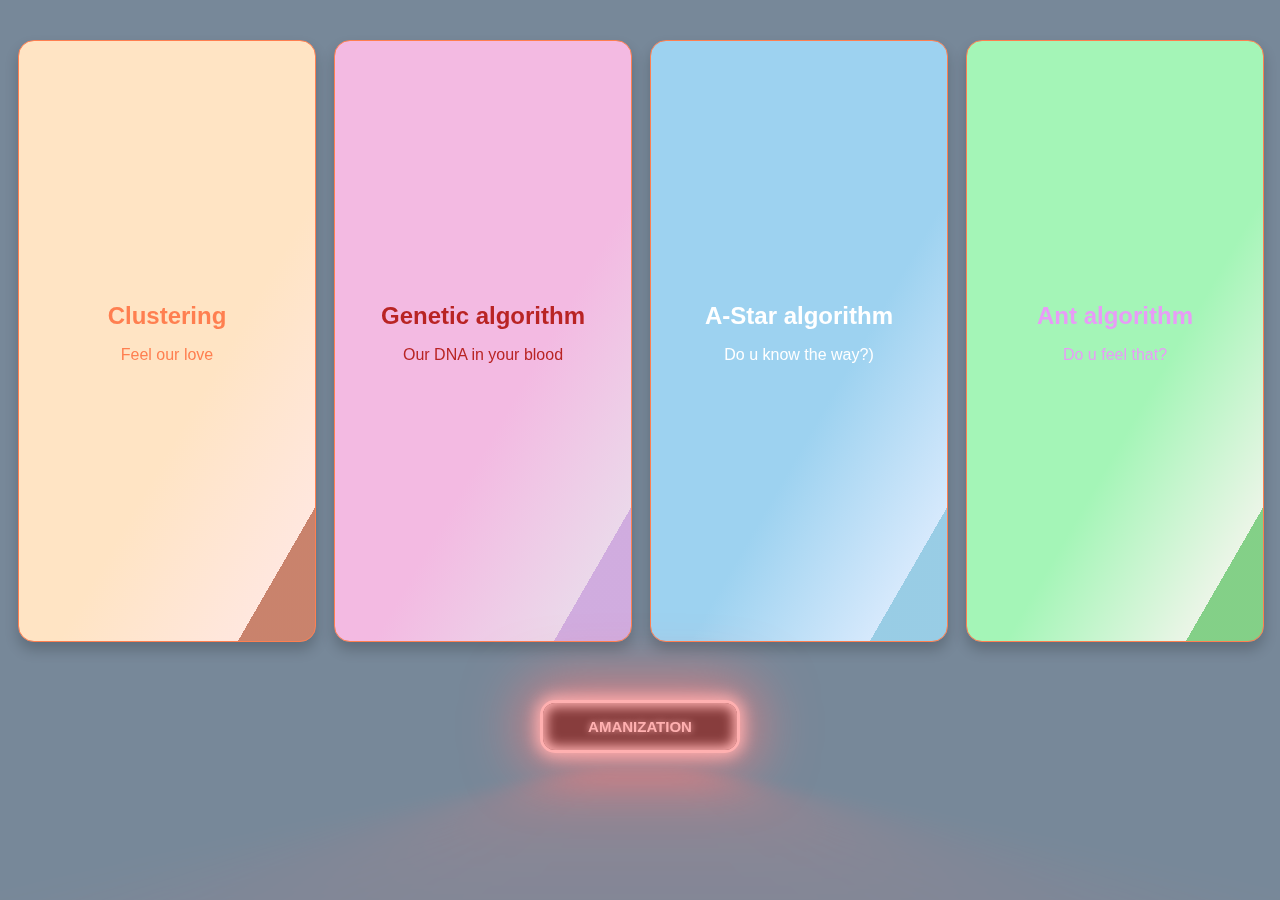
<file: project/index.html>
<!DOCTYPE html>
<html lang="en">

<head>
	<title>Главная страница</title>
	<link rel="stylesheet" href="https://cdnjs.cloudflare.com/ajax/libs/font-awesome/4.7.0/css/font-awesome.min.css">
	<link rel="stylesheet" href="https://cdnjs.cloudflare.com/ajax/libs/font-awesome/4.7.0/css/font-awesome.min.css">
	<meta charset="UTF-8">
	<link rel="stylesheet" href="css/stylesMain.css">
	
</head>
<body>
	<div class="diving">
		<div style="cursor: pointer;"onclick="window.location='k/project/clusters.html';" class="flip-card">
    		<div class="flip-card-inner">
        		<div id = "Clustering" class="flip-card-front">
            		<p class="title">Clustering</p>
            		<p>Feel our love</p>
        		</div>
        		<div id="secondCluster" class="flip-card-back">
            		<p class="title">Author</p>
            		<p>Maksyutov Ruslan</p>
        		</div>
    		</div>
		</div>
		<div style="cursor: pointer;"onclick="window.location='Genetic/genetic.html';" class="flip-card">
    		<div class="flip-card-inner">
        		<div id="Genetic" class="flip-card-front">
            		<p class="title">Genetic algorithm</p>
            		<p>Our DNA in your blood</p>
        		</div>
        		<div id="GeneticTwo" class="flip-card-back">
            		<p class="title">Author</p>
            		<p>Reschikov Dmitriy</p>
        		</div>
    		</div>
		</div>
		<div style="cursor: pointer;"onclick="window.location='AStar/AStar.html';" class="flip-card">
    		<div class="flip-card-inner">
        		<div id="Astar" class="flip-card-front">
            		<p class="title">A-Star algorithm</p>
            		<p>Do u know the way?)</p>
        		</div>
        		<div id="AstarSex" class="flip-card-back">
            		<p class="title">Author</p>
            		<p>Bauer Artyom</p>
        		</div>
    		</div>
		</div>
		<div style="cursor: pointer;"onclick="window.location='murav/project/murav.html';" class="flip-card">
    		<div class="flip-card-inner">
        		<div id="Ant" class="flip-card-front" >
            		<p class="title">Ant algorithm</p>
            		<p>Do u feel that?</p>
        		</div>
        		<div id="secondAnt" class="flip-card-back">
            		<p class="title">Author</p>
            		<p>Maksyutov Ruslan</p>
        		</div>
    		</div>
		</div>
	</div>
	<video id="video-background" preload="auto" loop muted>
		<source src="video/aman.mp4" type="video/mp4">
	</video>
	<button id="toggle-btn">AMANIZATION</button>
	<script src="js/video.js"></script>
	<script src="js/music.js"></script>
</body>
</html>
</file>
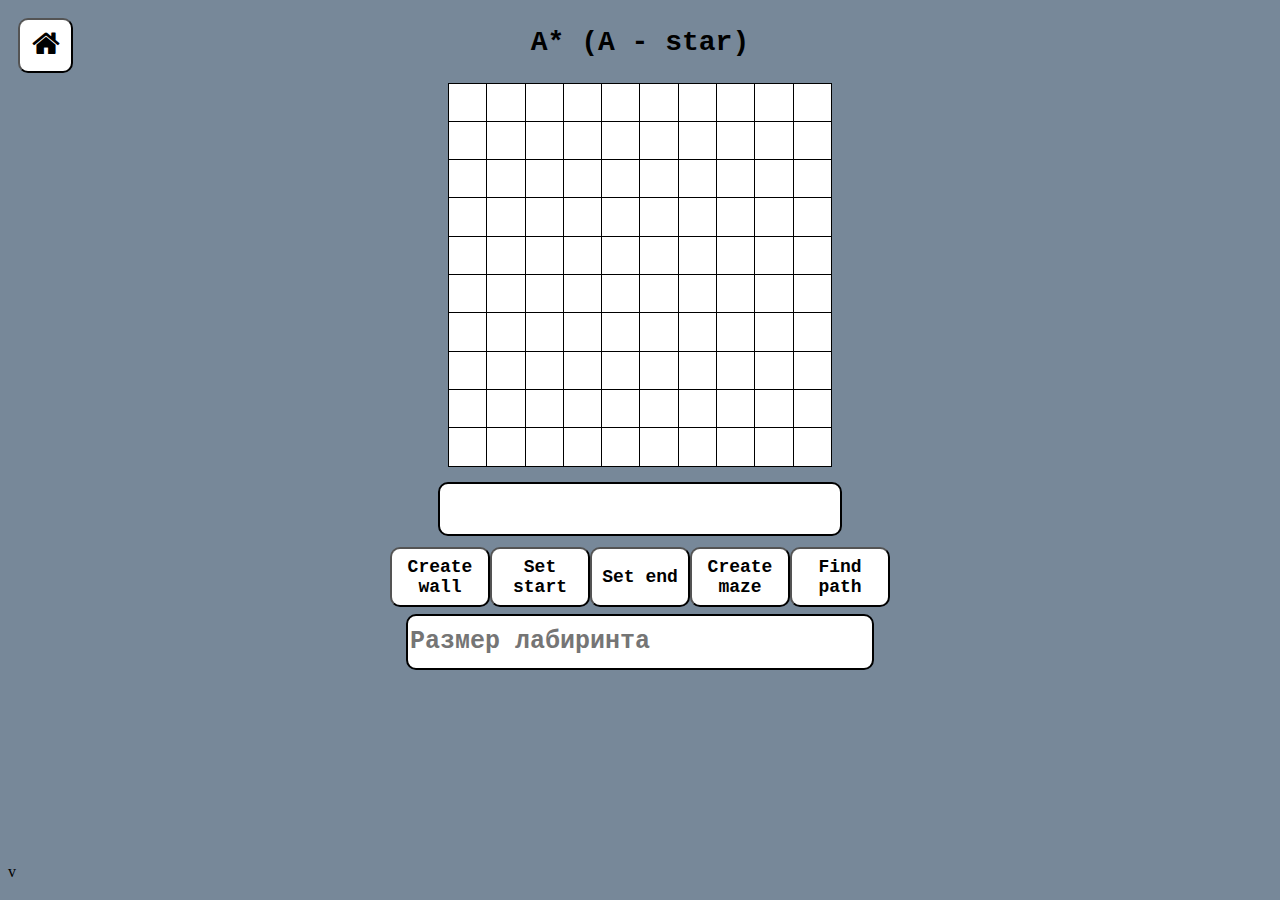
<file: project/AStar/AStar.html>
<!DOCTYPE html>
<html lang="ru">
<link rel="stylesheet" href="https://cdnjs.cloudflare.com/ajax/libs/font-awesome/4.7.0/css/font-awesome.min.css">
<head>
    <meta charset="UTF-8">
    <title>aStar</title>
    <link rel="stylesheet" href="displayElements.css">
    <link rel="stylesheet" href="controlElements.css">
</head>
<body>
<a href="../../index.html">
    <button id="homeBtn">
        <i class="fa fa-home"></i>
    </button>
</a>
<div class="container">
    <h1 id="aStar">A* (A - star)</h1>
    <table id="myTable" class=table></table>
    <div id="textArea"></div>
    <div id="buttons">
        <button id="createWallModeBtn">Create wall</button>
        <button id="setStartBtn"> Set start</button>
        <button id="setEndBtn"> Set end</button>
        <button id="createMazeBtn">Create maze</button>
        <button id="findPathBtn">Find path</button>
    </div>
    <script src="AStar.js"></script>
    <input placeholder="Размер лабиринта" type="number" id="myNumberInput" onkeydown="if(event.keyCode===13) createTable()">
</div>
</body>
</html>
v
</file>
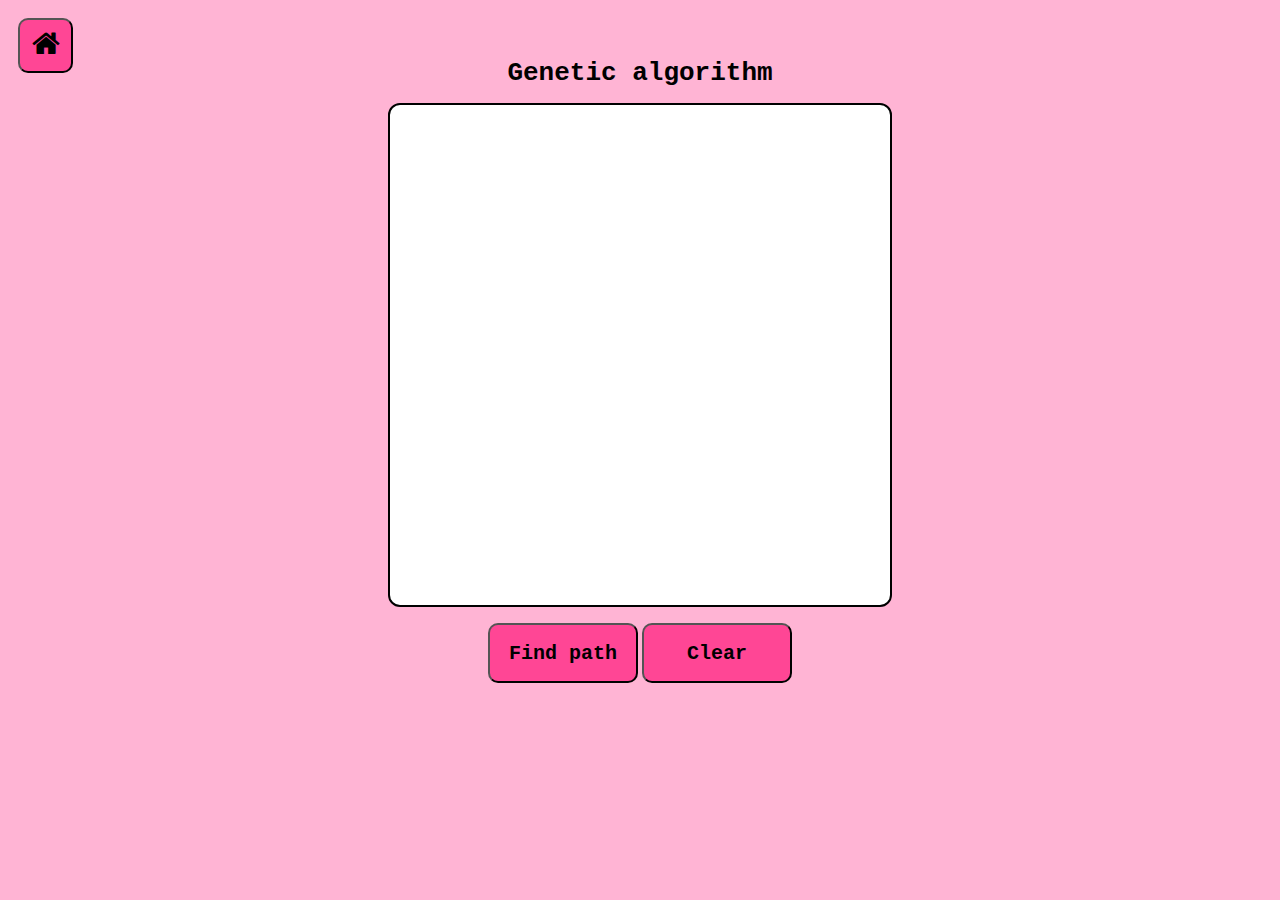
<file: project/Genetic/genetic.html>
<!DOCTYPE html>
<html lang="en">
<link rel="stylesheet" href="https://cdnjs.cloudflare.com/ajax/libs/font-awesome/4.7.0/css/font-awesome.min.css">
<head>
    <meta charset="UTF-8">
    <title>Genetic</title>
    <link rel="stylesheet" href="geneticStyles.css">
    <div></div>
</head>
<body>
    <a href="../../index.html">
        <button id="homeBtn">
            <i class="fa fa-home"></i>
    </button>
    </a>
    <div id="blockBody">
        <div id = "mainAlg">Genetic algorithm</div>
        <canvas id="canvas" width="500" height="500">
            Your browser does not support the HTML5 canvas tag.
        </canvas>
        <div class="btn">
            <button onclick="geneticAlgorithm();" type="button" id="Result">Find path</button>
            <button onclick="erase();" type="button" id="Erase">Clear</button>
        </div>
        <div id="output">
            <p class="thead"></p>
        </div>
    </div>
    <script src = "geneticScript.js"></script>
</body>
</html>
</file>
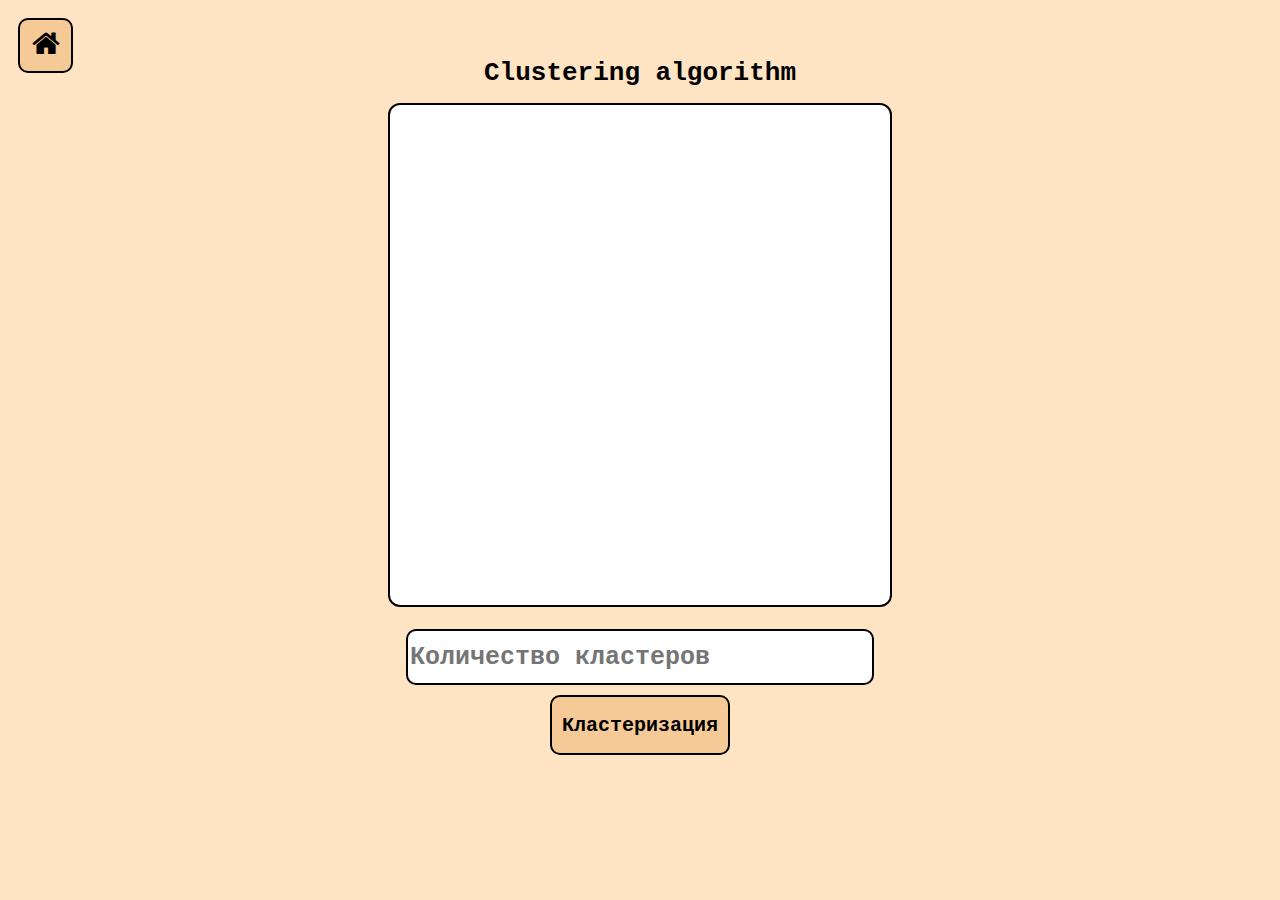
<file: project/k/project/clusters.html>
<!DOCTYPE html>

<html lang="ru">

	<head>

		<title>Кластеризация</title>

		<meta http-equiv="Content-type" content="text/html;charset=UTF-8" />
        <link rel="stylesheet" href="css/style.css">
	</head>

	<header>

		<link rel="stylesheet" href="https://cdnjs.cloudflare.com/ajax/libs/font-awesome/4.7.0/css/font-awesome.min.css">
		<div style="cursor: pointer;"onclick="window.location='../../index.html';">
			<button class="butn"><i class="fa fa-home"></i></button>
		</div>
	</header>
	<body>
		<div id="clustering">
		<div id = "mainAlg">Clustering algorithm</div>
		<div id="point-container"></div>
		<div><input placeholder="Количество кластеров" id="num-clusters" class="input" name="num-clusters" type="number" minlength="1"></div>
			<div>
				<button id="clusterize-button" type="button" class="btn">
					<strong>Кластеризация</strong>
					<div id="container-stars">
					  <div id="stars"></div>
					</div>
					<div id="glow">
					  <div class="circle"></div>
					  <div class="circle"></div>
					</div>
				  </button>
		</div>
	</div>
        <script type="module" src="js/app.js"></script>
        <script type="module" src="js/kMiddle.js"></script>
        <script type="module" src="js/script.js"></script>
	</body>
</html>
</file>
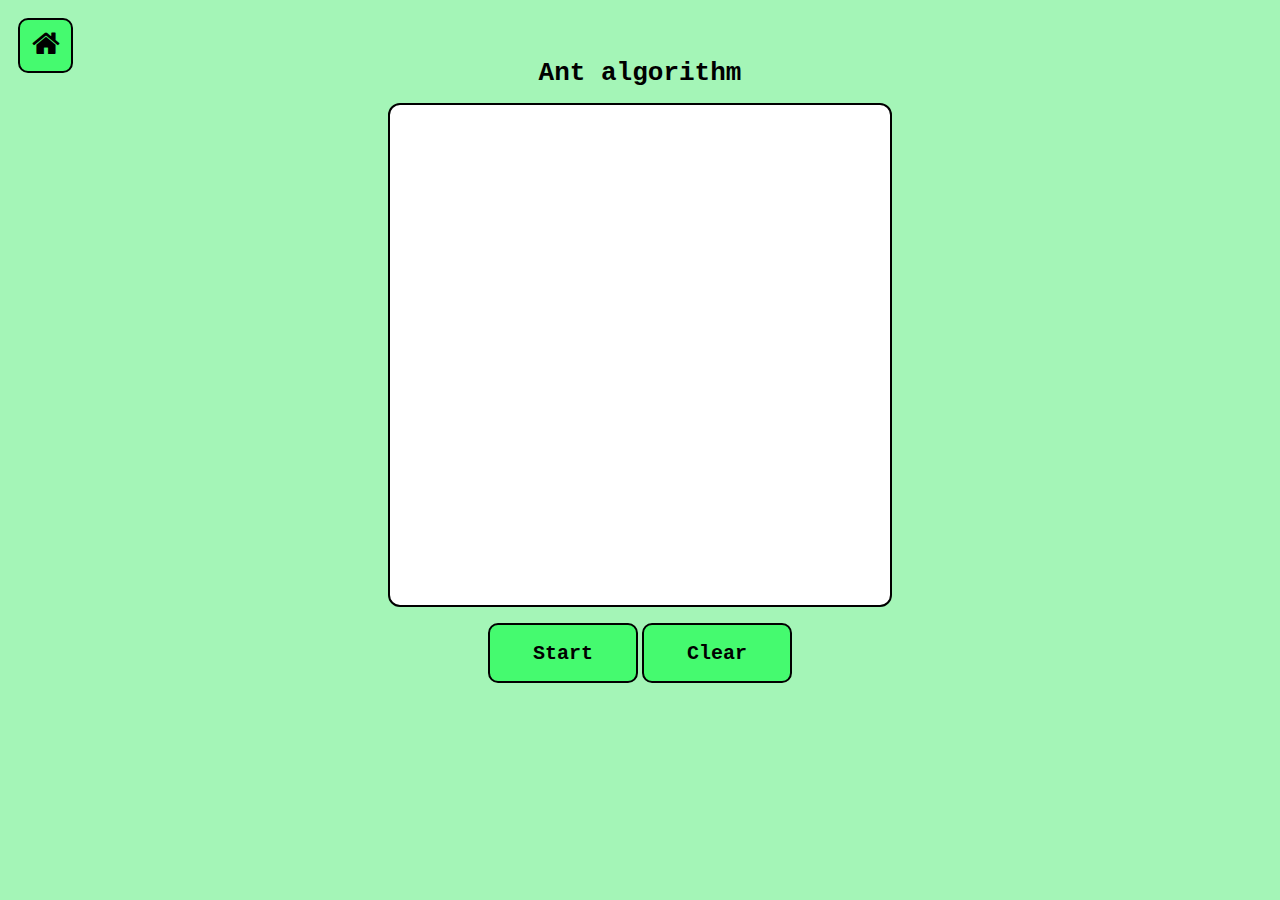
<file: project/murav/project/murav.html>
<!DOCTYPE html>
<html lang="en">

<head>
	<title>Муравьиный алгоритм</title>
	<link rel="stylesheet" href="https://cdnjs.cloudflare.com/ajax/libs/font-awesome/4.7.0/css/font-awesome.min.css">
	<meta charset="UTF-8">
	<link rel="stylesheet" href="css/stylesAnt.css">
</head>
<body>
	<div style="cursor: pointer;" onclick="window.location='../../index.html';">
		<button class="btn"><i class="fa fa-home"></i></button>
	</div>
	<div id="fullBody">
		<div id = "mainAlg">Ant algorithm</div>
		<canvas id="canvas1" width="500px" height="500px">
			Your browser does not support the HTML5 canvas tag.
		</canvas>
		<div id="btn">
			<button onclick="antAlgorithm();" type="button" id="Result">Start</button>
			<button onclick="clearing();" type="button" id="Clearing">Clear</button>
		</div>
		<div id="print">
			<p class="thead"></p>
		</div>
	</div>
	<script src="js/ant.js"></script>
	<script src = "js/antalgorythm.js"></script>
</body>
</html>
</file>
<file: project/css/stylesMain.css>
body{
  background-color: #778899 ;
}
.diving{
  margin-top: 30px;
  display: flex;
  justify-content: center;
  align-items: center;
}
.flip-card {
  background-color: transparent;
  width: 1000px;
  height: 600px;
  perspective: 1000px;
  font-family: sans-serif;
  margin: 10px;
}

.title {
  font-size: 1.5em;
  font-weight: 900;
  text-align: center;
  margin: 0;
}

.flip-card-inner {
  position: relative;
  width: 100%;
  height: 100%;
  text-align: center;
  transition: transform 0.8s;
  transform-style: preserve-3d;
}

.flip-card:hover .flip-card-inner {
  transform: rotateY(180deg);
}

.flip-card-front, .flip-card-back {
  box-shadow: 0 8px 14px 0 rgba(0,0,0,0.2);
  position: absolute;
  display: flex;
  flex-direction: column;
  justify-content: center;
  width: 100%;
  height: 100%;
  -webkit-backface-visibility: hidden;
  backface-visibility: hidden;
  border: 1px solid coral;
  border-radius: 1rem;
}

#Genetic {
  background: linear-gradient(120deg, rgb(243, 186, 226) 60%, rgb(235, 216, 234) 88%,
     rgb(49, 54, 43) 40%, #efb9f7bd 48%);
  color: rgb(185, 36, 36);
}

#Astar {
  background: linear-gradient(120deg, rgb(157, 210, 240) 60%, rgb(214, 233, 252) 88%,
     rgb(49, 54, 43) 40%, #a4e5ffbd 48%);
  color: rgb(255, 255, 255); 
}


#Clustering {
  background: linear-gradient(120deg, bisque 60%, rgb(255, 231, 222) 88%,
     rgb(255, 211, 195) 40%, rgba(255, 127, 80, 0.603) 48%);
  color: coral;
}

#Ant {
  background: linear-gradient(120deg, rgb(164, 245, 183) 60%, rgb(235, 245, 231) 88%,
     rgb(49, 54, 43) 40%, rgba(140, 255, 125, 0.603) 48%);
  color: rgb(232, 156, 247);
}


.flip-card-back {
  color: #cc2a1f;
  transform: rotateY(180deg);
}
#AstarSex{
  background: url('https://sun9-77.userapi.com/impg/wRfuOqjQ1_Zk0llZzh120wOUyzbPvohjIV58YA/GqeNQKbR8h8.jpg?size=900x900&quality=96&sign=a6c0bceb088872a633cdaf26b86b93e5&type=album') 0 0/cover no-repeat;
}
#GeneticTwo{
  background: url('https://sun9-45.userapi.com/impg/XDyn2-lB-aKuUuDVCquwvOIOZxAZmJXoEozLsQ/d2IBhYRI1Ak.jpg?size=900x900&quality=96&sign=0e17a8ce3fcbd4180048bcfcda228f12&type=album') 30% repeat;
}
#secondAnt{
  background: url('https://sun9-15.userapi.com/impg/qRO16iufVejnLZQHAqiiwluWIQOquHXOtueL3A/_38mT8-saaY.jpg?size=1332x888&quality=96&sign=211c02358b6599e656c65e53bd2d3ecc&type=album') 55% repeat;
}
#secondCluster{
  background: url('https://sun9-59.userapi.com/impg/CycH9hf1_mkDSmUCn3E-FpwNUm61dXALkFQR1w/4uD39UYvEEw.jpg?size=900x900&quality=96&sign=29d0c0572b727a91bce2df803c31a265&type=album') 0 0/cover no-repeat;
}



/* AMANEMERGENCY */
.switch {
  font-size: 17px;
  position: relative;
  display: inline-block;
  width: 3.5em;
  height: 2em;
  margin-top: 10px;
  transform-style: preserve-3d;
  perspective: 500px;
  animation: toggle__animation 3s infinite;
}

.switch::before {
  content: "";
  position: absolute;
  width: 100%;
  height: 100%;
  left: 0;
  top: 0;
  filter: blur(20px);
  z-index: -1;
  border-radius: 50px;
  background-color: #d8ff99;
  background-image: radial-gradient(at 21% 46%, hsla(183,65%,60%,1) 0px, transparent 50%),
radial-gradient(at 23% 25%, hsla(359,74%,70%,1) 0px, transparent 50%),
radial-gradient(at 20% 1%, hsla(267,83%,75%,1) 0px, transparent 50%),
radial-gradient(at 86% 87%, hsla(204,69%,68%,1) 0px, transparent 50%),
radial-gradient(at 99% 41%, hsla(171,72%,77%,1) 0px, transparent 50%),
radial-gradient(at 55% 24%, hsla(138,60%,62%,1) 0px, transparent 50%);
}

.switch input {
  opacity: 0;
  width: 0;
  height: 0;
}

.slider {
  position: absolute;
  cursor: pointer;
  top: 0;
  left: 0;
  right: 0;
  bottom: 0;
  background-color: #fdfefedc;
  transition: .4s;
  border-radius: 30px;
}

.slider:before {
  position: absolute;
  content: "";
  height: 1.4em;
  width: 1.4em;
  left: 0.3em;
  bottom: 0.35em;
  transition: .4s;
  border-radius: 50%;
  box-shadow: rgba(0, 0, 0, 0.17) 0px -10px 10px 0px inset,
     rgba(0, 0, 0, 0.09) 0px -1px 15px -8px;
  background-color: #ff99fd;
  background-image: radial-gradient(at 81% 39%, hsla(327,79%,79%,1) 0px, transparent 50%),
  radial-gradient(at 11% 72%, hsla(264,64%,79%,1) 0px, transparent 50%),
  radial-gradient(at 23% 20%, hsla(75,98%,71%,1) 0px, transparent 50%);
}

.input__check:checked + .slider {
  background-color: #17202A;
}

.input__check:checked + .slider:before {
  transform: translateX(1.5em);
}

@keyframes toggle__animation {
  0%, 100% {
    transform: translateY(-10px) rotateX(15deg) rotateY(-20deg);
  }

  50% {
    transform: translateY(0px) rotateX(15deg) rotateY(-20deg);
  }
}


/* video */
    #video-background {
      min-width: 100%;
      min-height: 100%;
      display: none;
      position: fixed;
      top: 0;
      right: 0;
      bottom: 0;
      left: 0;
      overflow: hidden;
      z-index: -1;
    }

    #video-foreground {
      position: absolute;
      top: 50%;
      left: 50%;
      transform: translate(-50%, -50%);
    }
    .parent {
      display: flex;
      justify-content: center;
      align-items: center;
    }

    button {
      display: flex;
      align-items: center;
      justify-content: center;
      margin: 50px auto;
      --glow-color: rgb(255, 176, 176);
      --glow-spread-color: rgba(255, 123, 123, 0.781);
      --enhanced-glow-color: rgb(255, 206, 206);
      --btn-color: rgb(136, 61, 61);
      border: .25em solid var(--glow-color);
      padding: 1em 3em;
      color: var(--glow-color);
      font-size: 15px;
      font-weight: bold;
      background-color: var(--btn-color);
      border-radius: 1em;
      outline: none;
      box-shadow: 0 0 1em .25em var(--glow-color),
             0 0 4em 1em var(--glow-spread-color),
             inset 0 0 .75em .25em var(--glow-color);
      text-shadow: 0 0 .5em var(--glow-color);
      position: relative;
      transition: all 0.3s;
     }
     
     button::after {
      display: flex;
      align-items: center;
      pointer-events: none;
      content: "";
      position: absolute;
      top: 120%;
      left: 0;
      height: 100%;
      width: 100%;
      background-color: var(--glow-spread-color);
      filter: blur(2em);
      opacity: .7;
      transform: perspective(1.5em) rotateX(35deg) scale(1, .6);
     }
     
     button:hover {
      color: var(--btn-color);
      background-color: var(--glow-color);
      box-shadow: 0 0 1em .25em var(--glow-color),
             0 0 4em 2em var(--glow-spread-color),
             inset 0 0 .75em .25em var(--glow-color);
     }
     
     button:active {
      box-shadow: 0 0 0.6em .25em var(--glow-color),
             0 0 2.5em 2em var(--glow-spread-color),
             inset 0 0 .5em .25em var(--glow-color);
     }
</file>
<file: project/AStar/displayElements.css>
html {
    background-color: #778899;
}

#aStar {
    font-weight: bold;
    font-family: 'Courier New', Courier, monospace;
    padding-bottom: 6px;
    font-size: 28px;
    order: 1;
}

#myTable {
    position: relative;
    width: 30vw;
    height: 30vw;
    order: 2;
    border-collapse: collapse;
    margin-bottom: 15px;
    box-shadow: #b7b7b7;
}

td {
    background-color: white;
    border: 1px solid black;
}

td:hover {
    transform: scale(0.98);
}

td:active {
    transform: scale(0.95);
}

.container {
    display: flex;
    flex-direction: column;
    align-items: center;
    height: 95vh;
    position: relative;
}

#textArea {
    border-radius: 10px;
    width: 400px;
    height: 50px;
    border: 2px solid black;
    background-color: white;
    order: 3;
    margin-bottom: 10px;
    text-align-last: center;
    line-height: 50px;
    font-size: 25px;
    font-weight: bold;
    font-family: 'Courier New', Courier, monospace;
}

.maze {
    background-color: white;
}

.wall {
    background-color: black;
}

.startPoint {
    background-color: darkgreen;
}

.endPoint {
    background-color: red;
}

.active {
    background-color: yellowgreen;
}

.path {
    background-color: gold;
}
</file>
<file: project/AStar/controlElements.css>
#buttons {
    display: flex;
    order: 4;
}

#homeBtn {
    margin: 10px;
    width: 55px;
    height: 55px;
    color: black;
    font-size: 30px;
    position: absolute;
    z-index: 1;
}

.fa-home {
    position: relative;
    z-index: 0;
}

button {
    border-radius: 10px;
    background-color: #ffffff;
    color: #000000;
    width: 100px;
    height: 60px;
    margin-top: 1px;
    justify-content: center;
    font-size: 18px;
    font-weight: bold;
    font-family: 'Courier New', Courier, monospace;
}

button:hover {
    background-color: #b7b7b7;
    transform: scale(0.97);
}

button:active {
    transform: scale(0.95);
}

#myNumberInput {
    width: 460px;
    height: 50px;
    background-color: #fff;
    color: #000;
    border: 2px solid black;
    order: 5;
    border-radius: 10px;
    font-size: 25px;
    margin-top: 7px;
    font-weight: bold;
    font-family: 'Courier New', Courier, monospace;
}
</file>
<file: project/Genetic/geneticStyles.css>
body{
    background-color: rgb(255, 180, 212);
}

#mainAlg{
    display: flex;
    align-items: center;
    justify-content: center;
    margin-top: 50px;
    font-size: 26px;
    color: black;
    font-weight: bold;
    font-family: 'Courier New', Courier, monospace;
}

#blockBody{
    display: flex;
    justify-content: center;
    align-items: center;
    flex-direction: column;
    position: relative;
}

#canvas {
    order: 2;
    display: flex;
    position: relative;
    margin: 15px;
    border-radius: 12px;
    background-size: 60%;
    background-color: white;
    border: 2px solid black;
}

#output {
    order : 4;
}

table {
    border-radius: 10px;
    width: 300px;
    height: 40px;
    border: 1px solid black;
    background-color: white;
    order: 4;
    text-align-last: center;
    line-height: 40px;
    font-weight: bold;
    font-size: 25px;
    font-family: 'Courier New', Courier, monospace;
}

.btn {
    order : 3;
}

button {
    border-radius: 10px;
    background-color: #ff4695;
    color: #000000;
    width: 150px;
    height: 60px;
    margin-bottom: 3px;
    margin-top: 1px;
    justify-content: center;
    font-size: 20px;
    font-weight: bold;
    font-family: 'Courier New', Courier, monospace;
}

button:hover {
    background-color: #f573d8;
    transform: scale(0.97);
}

button:active {
    transform: scale(0.95);
}

#homeBtn {
    margin: 10px;
    width: 55px;
    height: 55px;
    color: black;
    font-size: 30px;
    position: absolute;
    z-index: 1;
}

.fa-home {
    position: relative;
    z-index: 0;
}
</file>
<file: project/k/project/css/style.css>
body{
  background-color: bisque;
}
#mainAlg{
  display: flex;
  align-items: center;
  justify-content: center;
  margin-top: 50px;
  font-size: 26px;
  color: black;
  font-weight: bold;
  font-family: 'Courier New', Courier, monospace;
}
#clustering{
  display: flex;
  align-items: center;
  justify-content: center;
  flex-direction: column;
}
#point-container {
  display: flex;
  align-items: center;
  justify-content: center;
  margin-top: 15px;
  margin-bottom: 15px;
  position: relative;
  border-radius: 12px;
  width: 500px;
  height: 500px;
  border: 2px solid black;
  background-color:white ;
}
#clusterize-button{
  display: flex;
  align-items: center;
  justify-content: center;
  margin-top: 10px;

}


/* mainmenu */
.butn {
  background-color: #778899; /* Blue background */
  border: none; /* Remove borders */
  color: rgb(245, 202, 151);; /* White text */
  font-size: 30px; /* Set a font size */
  cursor: pointer; /* Mouse pointer on hover */
}
.butn{
  border: 2px solid black;
  background-color: rgb(245, 202, 151);
  margin: 10px;
  width: 55px;
  height: 55px;
  color: black;
  font-size: 30px;
  position: absolute;
  z-index: 1;
}
.fa-home{
  position: relative;
  z-index: 0;
}



/* buttonforclustirize */
button {
  border: 2px solid black;
  border-radius: 10px;
  background-color: rgb(245, 202, 151);
  color: #000000;
  width: 180px;
  height: 60px;
  justify-content: center;
  font-size: 20px;
  font-weight: bold;
  font-family: 'Courier New', Courier, monospace;
}

button:hover {
  background-color: #b7b7b7;
  transform: scale(0.97);
}

button:active {
  transform: scale(0.95);
}

#num-clusters {
  width: 460px;
  height: 50px;
  background-color: #fff;
  color: #000;
  border: 2px solid black;
  order: 5;
  border-radius: 10px;
  font-size: 25px;
  margin-top: 7px;
  font-weight: bold;
  font-family: 'Courier New', Courier, monospace;
}

.point {
    position: absolute;
    width: 10px;
    height: 10px;
    border-radius: 50%;
    background-color: black;
  }
</file>
<file: project/murav/project/css/stylesAnt.css>
body{
  background-color:  rgb(164, 245, 183);
}
#mainAlg{
  display: flex;
  align-items: center;
  justify-content: center;
  margin-top: 50px;
  font-size: 26px;
  color: black;
  font-weight: bold;
  font-family: 'Courier New', Courier, monospace;
}
#fullBody{
  display: flex;
  justify-content: center;
  align-items: center;
  flex-direction: column;
  position: relative;
}
canvas{
  position: relative;
  margin: 15px;
  border-radius: 12px;
}
#canvas1{
  border: 2px solid black;
  background-size: 60%;
  background-color: white;
}
#solution{
  display: flex;
  position: relative;
  justify-self: center;
  flex-direction: row;
}
cells{
  border-radius: 10px;
  width: 300px;
  height: 40px;
  border: 1px solid black;
  background-color: white;
  order: 4;
  text-align-last: center;
  line-height: 40px;
  font-weight: bold;
  font-size: 25px;
  font-family: 'Courier New', Courier, monospace;
}

#cellWithResult{
  text-align: center;
  padding: 10px;
  border-radius: 6px;
  background-color: #778899;
}

#print {
  display: flex;
  padding-left: 10px;
}




/* mainmenu */
.btn {
  background-color: #778899; /* Blue background */
  border: none; /* Remove borders */
  color: white; /* White text */
  font-size: 30px; /* Set a font size */
  cursor: pointer; /* Mouse pointer on hover */
}
.btn{
  border: 2px solid black;
  border-radius: 10px;
  margin: 10px;
  width: 55px;
  height: 55px;
  color: black;
  background-color: rgb(69, 250, 111);
  font-weight: bold;
  font-size: 30px;
  position: absolute;
  z-index: 1;
}
.fa-home{
  position: relative;
  z-index: 0;
}



/* buttonfordelete */
button {
  border: 2px solid black;
  border-radius: 10px;
  background-color: rgb(69, 250, 111);
  color: #000000;
  width: 150px;
  height: 60px;
  margin-bottom: 3px;
  margin-top: 1px;
  justify-content: center;
  font-size: 20px;
  font-weight: bold;
  font-family: 'Courier New', Courier, monospace;
}

button:hover {
  background-color: #b7b7b7;
  transform: scale(0.97);
}

button:active {
  transform: scale(0.95);
}


 

/* video */
#video-bg {
  position: fixed;
  right: 0;
  bottom: 0;
  min-width: 100%;
  min-height: 100%;
  width: auto;
  height: auto;
  z-index: -1;
}

#btn-change-bg {
  position: absolute;
  top: 10px;
  right: 10px;
}
</file>
